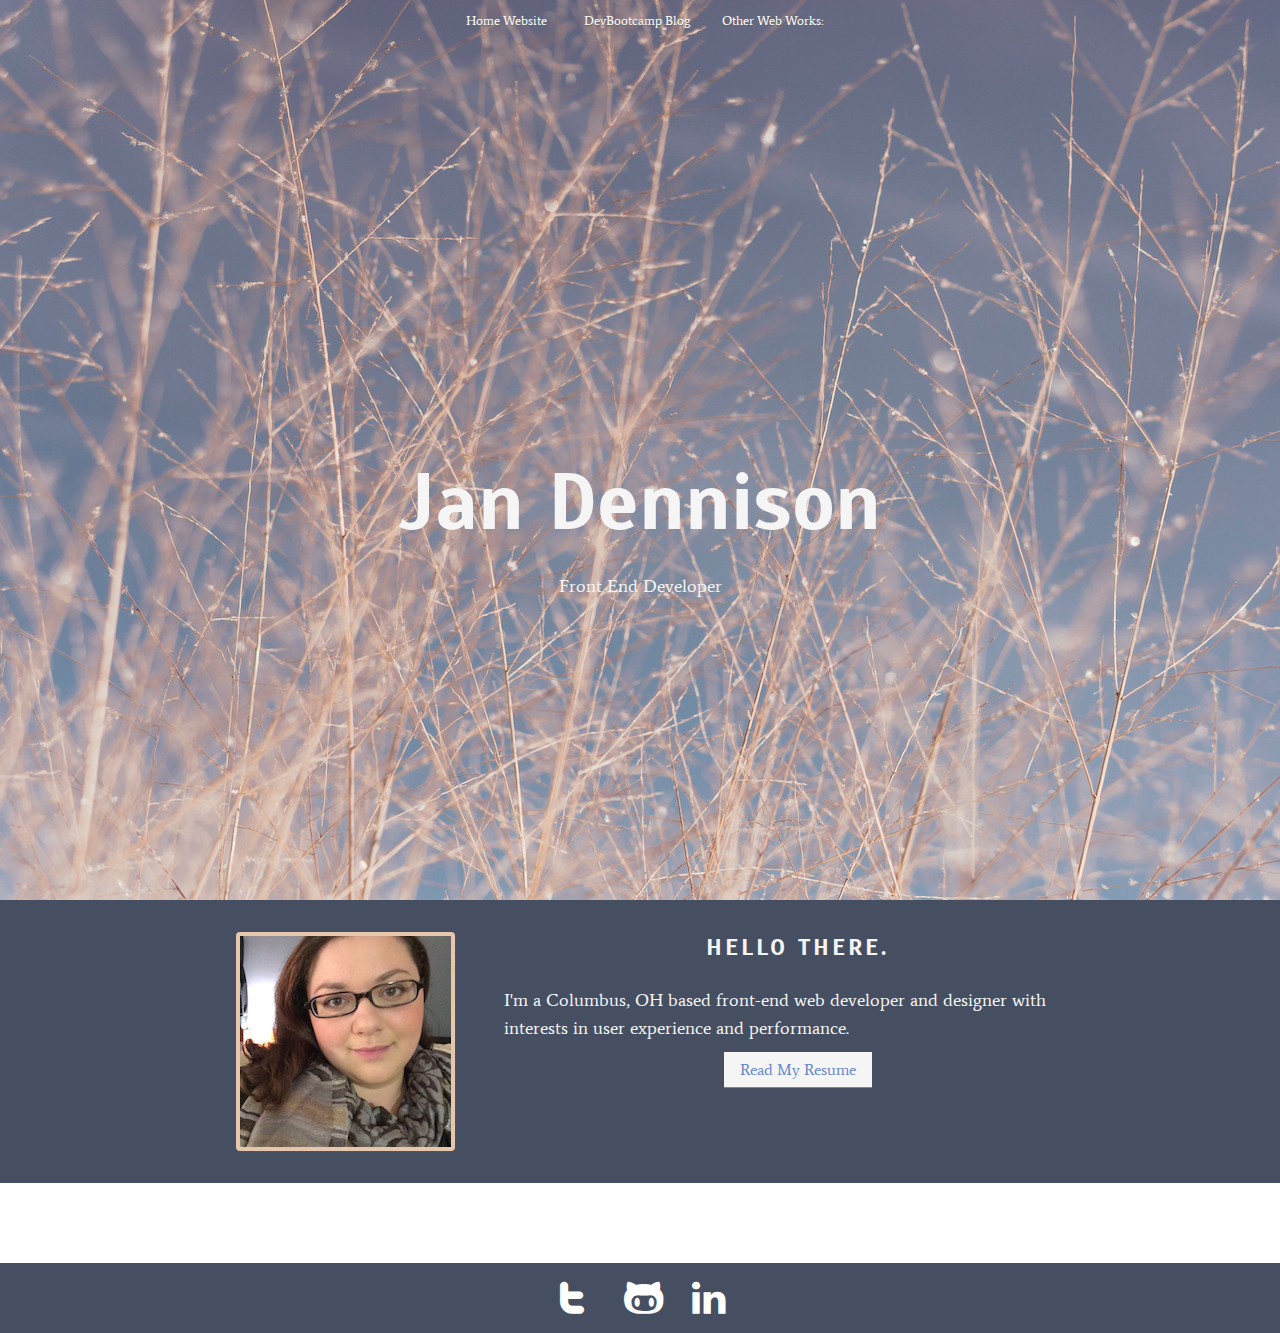
<file: index.html>
<!DOCTYPE html>
<html lang="en">
  <!-- Meta meta -->
  <head>
    <meta charset="utf-8">
    <title>Jan Dennison | Web Design and Developement</title>
    <meta name="viewport" content="width=device-width, initial-scale=1.0">
    <meta name="author" content="Jan Dennison">
    <meta name="robots" content="noodp, noydir">
    <meta name="description" content="Web development portfolio by Jan Dennison">
    <link rel="canonical" href="index.html">

    <!-- The Links -->
    <link rel="shortcut icon" href="favicon.ico">
    <link href="css/main.css" rel="stylesheet">

    <!-- Fonts -->
    <link href="http://fonts.googleapis.com/css?family=Numans|Scada:400,700" rel="stylesheet" type="text/css">
    <link href="http://fonts.googleapis.com/css?family=Average" rel="stylesheet" type="text/css">
    <link rel="stylesheet" href="css/fontello.css">

  </head>
  <body class="home">
    <header>
      <nav>
        <ul class="short">
          <li><a href="http://jannypie.github.io#intro">Introduction</a></li>
          <li><a href="http://jannypie.github.io#writings">Writings</a></li>
          <li><a href="http://jannypie.github.io#works">Works</a></li>
        </ul>
        <ul class="expanded">
          <li><a href="http://jannypie.github.io">Home Website</a></li>
          <li><a href="http://jannypie.github.io/blog">DevBootcamp Blog</a></li>
          <li>Other Web Works:
            <ul>
              <li><a href="http://codepen.io/jannypie/pen/kbdDg" title="Taj Majal code sample on codepen">Pure CSS Taj Mahal</a></li>
              <li><a href="http://codepen.io/jannypie/pen/lFysn" title="Bridge code sample on codepen">Pure CSS Golden Gate</a></li>
              <li><a href="http://codepen.io/jannypie/pen/DcHdo" title="Quizzie in CSS/JS">Quizzie in CSS/JS</a></li>
            </ul>
          </li>
        </ul>
      </nav>
      <h1>
        <a href="http://jannypie.github.io" rel="bookmark" title="Website for Jan Dennison">Jan Dennison</a>
      </h1>
      <p>Front End Developer</p>
    </header>
    <aside id="intro">
      <div class="container">
        <img class="noborder" src="images/portrait.jpg" alt="Photo of Jan">
        <div>
          <h2>Hello there.</h2>
          <p class="excerpt">I'm a Columbus, OH based front-end web developer and designer with interests in user experience and performance.</p>
          <p></p>
          <a class="resume-link" href="resume.html" title="Text resume">Read My Resume</a>
          <!-- <p>This site is designed to be <strong>responsive</strong>, <strong>HTML5</strong> validated, <strong>CSS validated</strong>, optimized for <strong>accessibility</strong>, with minimal <strong>JavaScript</strong> enhancements.</p> -->
        </div>
      </div>
    </aside>
    <main class="container">
     <!-- <section>
        <div class="card">
            <div class="card__image__title">
              <div class="card__image">
                <img src="images/anf/pdp-small.png" alt="Responsive product page">
              </div>
              <p class="card__title">Prototype responsive transitions from mobile to desktop</p>
              <h4>Abercrombie &amp; Fitch</h4>
            </div>
            <aside class="card__aside">
              <h3>Prototype Responsive Transition From Mobile to Desktop</h3>
              <p>Challenge:</p>
              <p>Prototype combining existing (separate) mobile and desktop code bases into a single, responsive design for major elements of the website, such as the header and product page.</p>
              <video src="images/anf/rwd-header.mp4" controls></video>
              <p>Lessons Learned:</p>
              <p>Prototyping from existing code bases was made easier by selecting the most complex view (desktop) and minimizing the screen until the layout broke. Next, observing the smallest screen for key points that would make sense to transition to more information - for example, getting rid of the hamburger icon as soon as main gender categories had space.</p>
              <p>Because of the extensive CSS bases for each site, it helped most to break the CSS up starting with desktop CSS, and then identifying code changes for increasingly smaller breakpoints. However, I then flipped the code blocks, starting with the mobile and adding CSS as the viewport increased in size, so that the CSS had a mobile-first approach.</p>
            </aside>
        </div>
        <div class="card">
            <div class="card__image__title">
              <div class="card__image">
                <img src="images/anf/2014-jeans-guide-desktop.jpg" alt="Summer 2014 Jeans Guide">
              </div>
              <p class="card__title">Interactive Jeans Guide Experience</p>
              <h4>Abercrombie &amp; Fitch</h4>
            </div>
            <aside class="card__aside">
              <h3>Interactive Jeans Guide Experience</h3>
              <p>Challenge:</p>
              <p>Create engaging interaction with featured jeans products for back-to-school marketing initiatives.</p>
              <p>Lessons Learned:</p>
              <p>Worked closely with designer and UX prototyper to develop appraoches </p>
            </aside>
        </div>
        <div class="card">
            <div class="card__image__title">
              <div class="card__image">
                <img src="images/anf/2014-anf-parallax.jpg" alt="Responsive product page">
              </div>
              <p class="card__title">Weather Warrior Interactive Experience</p>
              <h4>Abercrombie &amp; Fitch</h4>
            </div>
            <aside class="card__aside">
              <h3>Prototype Responsive Transition From Mobile to Desktop</h3>
              <p>Challenge:</p>
              <p>I'm a Columbus, OH based front-end web developer and designer with interests in user experience and performance.</p>
              <p>Lessons Learned:</p>
              <p>I'm a Columbus, OH based front-end web developer and designer with interests in user experience and performance.</p>
            </aside>
        </div>
        <div class="card">
            <div class="card__image__title">
              <div class="card__image">
                <img src="images/anf/ANF-Desktop-Checkout.jpg" alt="Responsive product page">
              </div>
              <p class="card__title">Skin website components to align with new branding</p>
              <h4>Abercrombie &amp; Fitch</h4>
            </div>
            <aside class="card__aside">
              <h3>Prototype Responsive Transition From Mobile to Desktop</h3>
              <p>Challenge:</p>
              <p>I'm a Columbus, OH based front-end web developer and designer with interests in user experience and performance.</p>
              <p>Lessons Learned:</p>
              <p>I'm a Columbus, OH based front-end web developer and designer with interests in user experience and performance.</p>
            </aside>
        </div>
        <div class="card">
            <div class="card__image__title">
              <div class="card__image">
                <img src="images/anf/anf-gg.png" alt="Responsive product page">
              </div>
              <p class="card__title">Abercrombie &amp; Fitch <br/>Winter Gift Guide</p>
              <h4>Abercrombie &amp; Fitch</h4>
            </div>
            <aside class="card__aside">
              <h3>Prototype Responsive Transition From Mobile to Desktop</h3>
              <p>Challenge:</p>
              <p>I'm a Columbus, OH based front-end web developer and designer with interests in user experience and performance.</p>
              <p>Lessons Learned:</p>
              <p>I'm a Columbus, OH based front-end web developer and designer with interests in user experience and performance.</p>
            </aside>
        </div>
        <div class="card">
            <div class="card__image__title">
              <div class="card__image">
                <img src="images/anf/anf-ghcozy.png" alt="Responsive product page">
              </div>
              <p class="card__title">Gilly Hicks Cozy Gift Guide</p>
              <h4>Abercrombie &amp; Fitch</h4>
            </div>
            <aside class="card__aside">
              <h3>Prototype Responsive Transition From Mobile to Desktop</h3>
              <p>Challenge:</p>
              <p>I'm a Columbus, OH based front-end web developer and designer with interests in user experience and performance.</p>
              <p>Lessons Learned:</p>
              <p>I'm a Columbus, OH based front-end web developer and designer with interests in user experience and performance.</p>
            </aside>
        </div>
        <div class="card">
            <div class="card__image__title">
              <div class="card__image">
                <img src="images/anf/anf-ww.png" alt="Responsive product page">
              </div>
              <p class="card__title">Weather Warrior Interactive Experience</p>
              <h4>Abercrombie &amp; Fitch</h4>
            </div>
            <aside class="card__aside">
              <h3>Prototype Responsive Transition From Mobile to Desktop</h3>
              <p>Challenge:</p>
              <p>I'm a Columbus, OH based front-end web developer and designer with interests in user experience and performance.</p>
              <p>Lessons Learned:</p>
              <p>I'm a Columbus, OH based front-end web developer and designer with interests in user experience and performance.</p>
            </aside>
        </div>
      </section> -->
    </main><!-- /container -->
    <footer>
      <a class="icon-twitter social" href="http://twitter.com/jannypie"><span class="accessible">Twitter</span></a> <a class="icon-github social" href="http://github.com/jannypie"><span class="accessible">GitHub</span></a> <a class="icon-linkedin social" href="http://linkedin.com/in/jldennison/"><span class="accessible">LinkedIn</span></a>
    </footer>

    <!-- The jQuery and scripts -->
    <script type="text/javascript" src="js/jquery-1.9.1.min.js"></script>
    <script type="text/javascript" src="js/main.js"></script>
  </body>
</html>
</file>
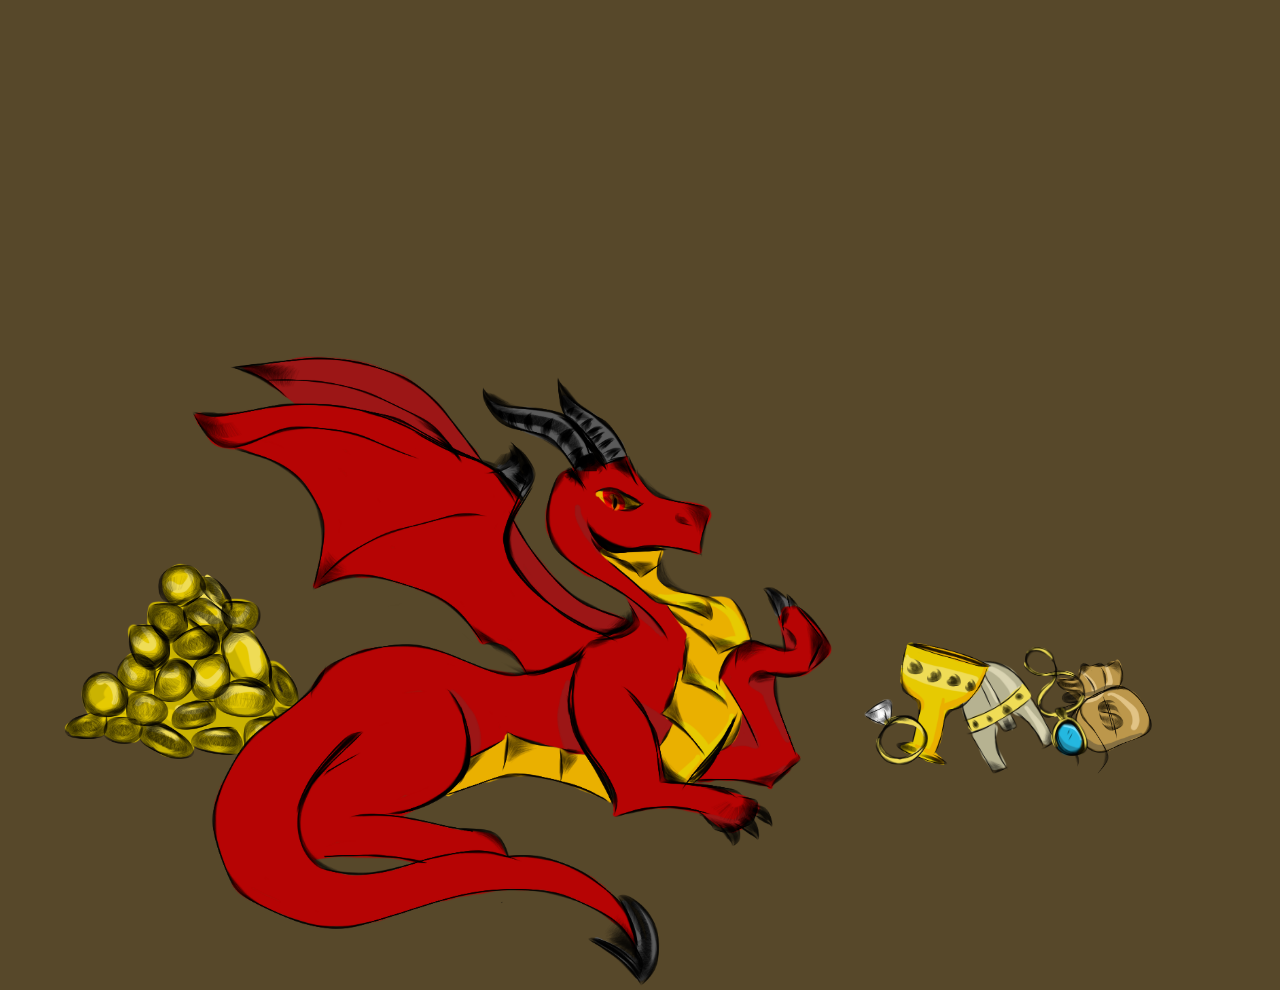
<file: dragon_game.html>
<!DOCTYPE html>
<html lang="en">
  <!-- Meta meta -->
  <head>
    <meta charset="utf-8">
    <title>Jan Dennison | Web Design and Developement</title>
    <meta name="viewport" content="width=device-width, initial-scale=1.0">
    <meta name="author" content="Jan Dennison">
    <meta name="robots" content="noodp, noydir">
    <meta name="description" content="Web development portfolio by Jan Dennison">
    <link rel="canonical" href="index.html">

    <!-- The Links -->
    <link rel="shortcut icon" href="favicon.ico">
    <link href="css/main.css" rel="stylesheet">
    <link href="css/dragon_game.css" rel="stylesheet">

    <!-- Fonts -->
    <link href="http://fonts.googleapis.com/css?family=Numans|Scada:400,700" rel="stylesheet" type="text/css">
    <link href="http://fonts.googleapis.com/css?family=Average" rel="stylesheet" type="text/css">
    <link rel="stylesheet" href="css/fontello.css">

  </head>
  <body>
    <div class="cave">
      <div class="hoard">
          <img class="coins" src="images/dragon_game/coins.png" alt="">
      </div>
      <div class="character">
        <div class="fire-wrap">
          <img class="dragon" src="images/dragon_game/dragon.png" alt="">
          <img class="fire" src="images/dragon_game/fire.png" alt="">
        </div>
      </div>
      <div class="pile">
        <img class="item armor"src="images/dragon_game/armor.png" alt="">
        <img class="item chalice"src="images/dragon_game/Chalice.png" alt="">
        <img class="item coinpurse"src="images/dragon_game/coinpurse.png" alt="">
        <img class="item necklace"src="images/dragon_game/necklace.png" alt="">
        <img class="item ring"src="images/dragon_game/ring.png" alt="">
      </div>
    </div>
    <!-- The jQuery and scripts -->
    <script type="text/javascript" src="js/jquery-1.9.1.min.js"></script>
    <script type="text/javascript" src="js/main.js"></script>
    <script type="text/javascript" src="js/dragon_game.js"></script>
  </body>
</html>
</file>
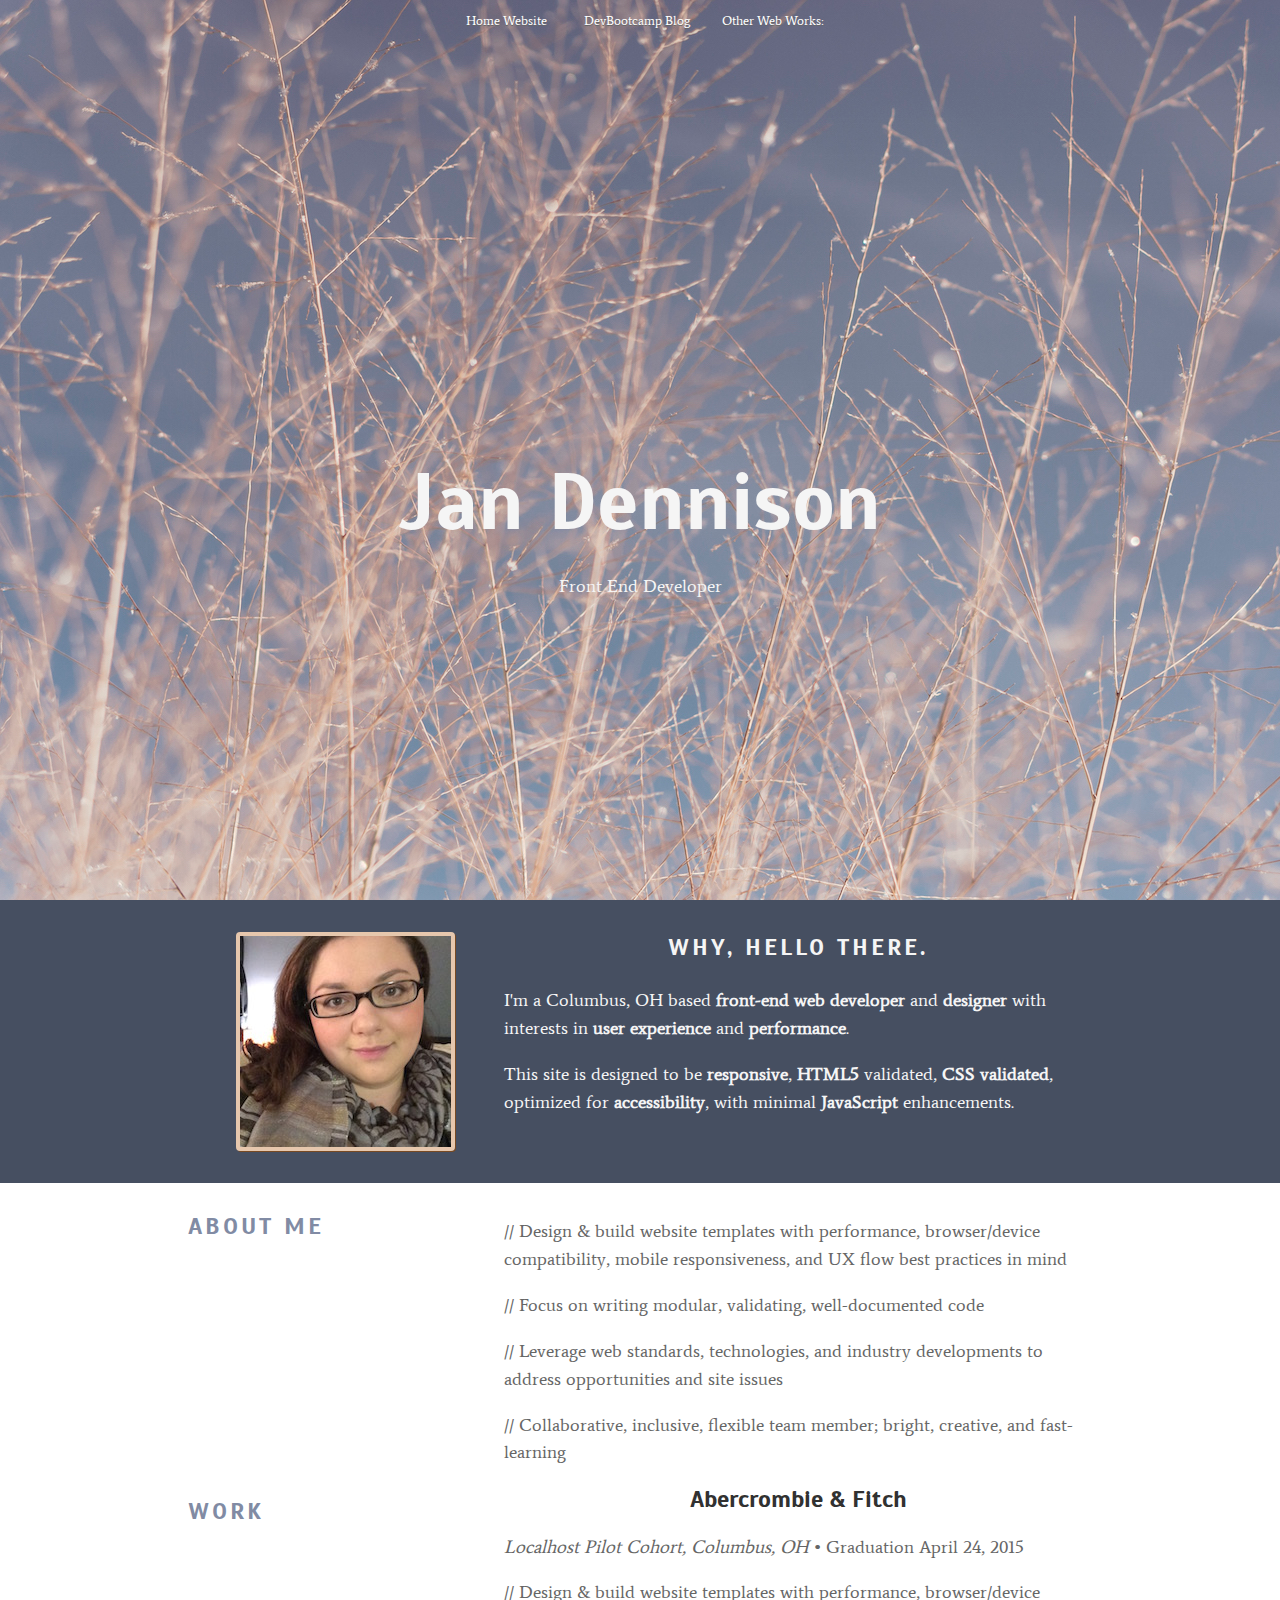
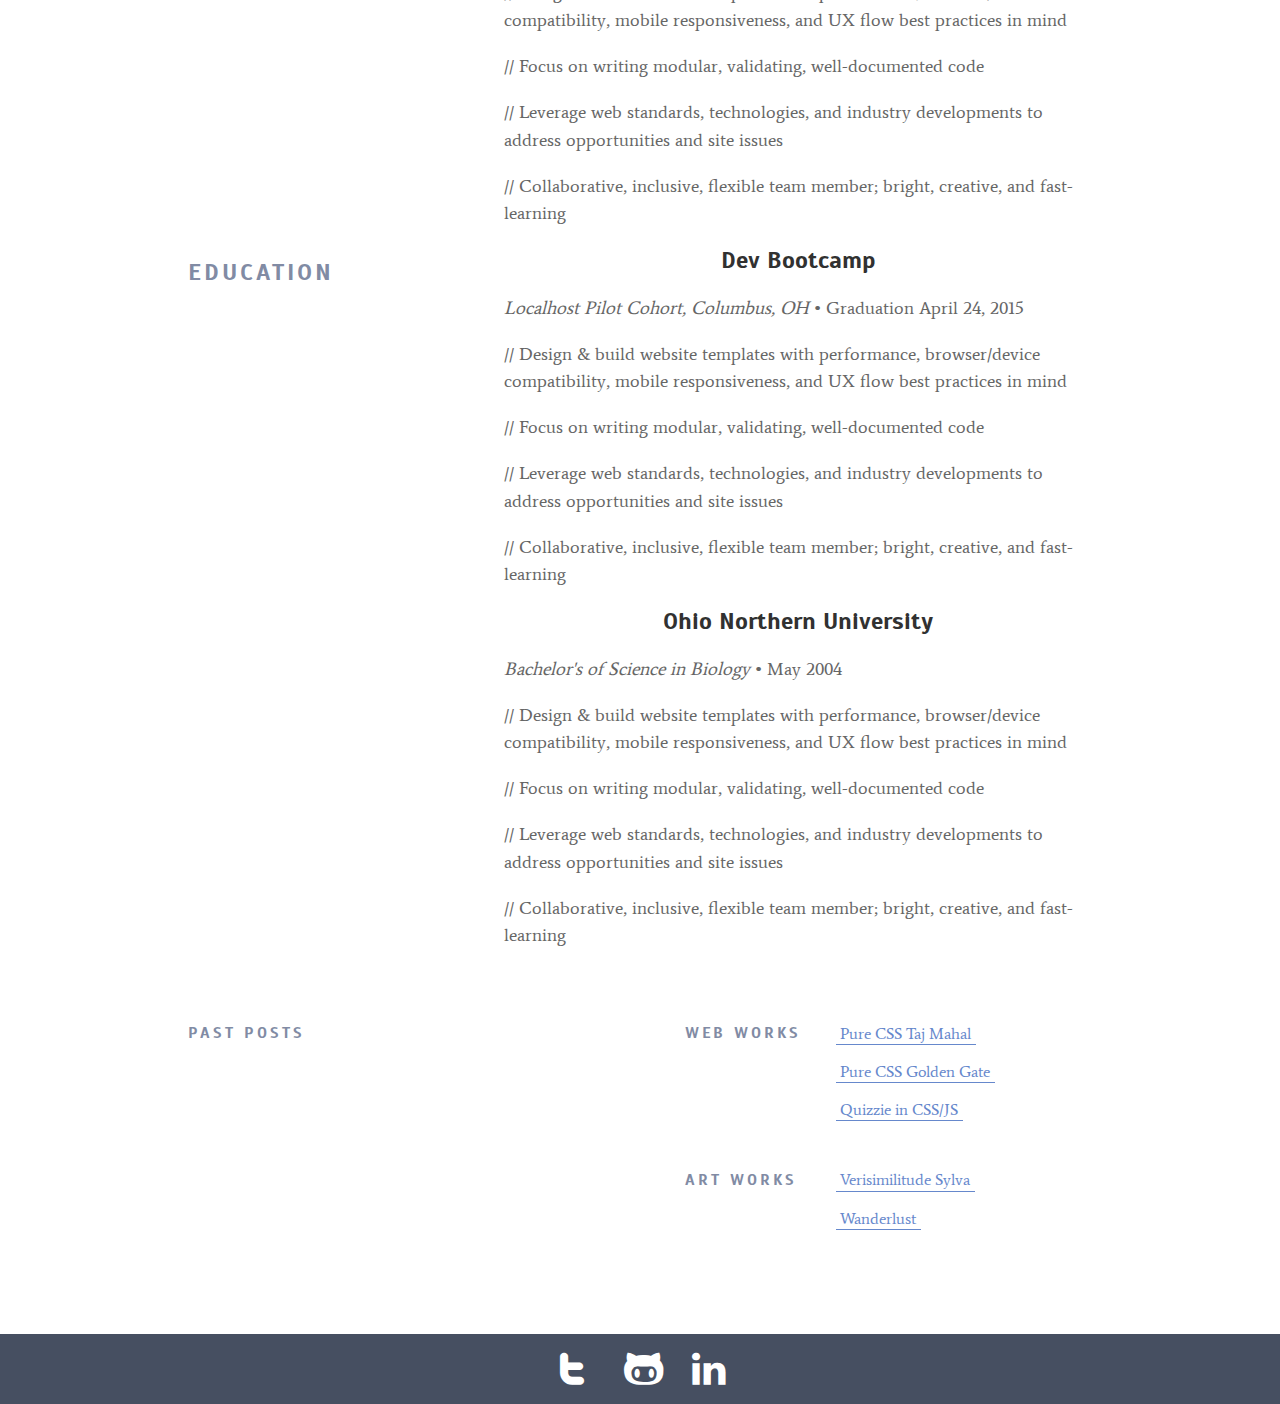
<file: resume.html>
<!DOCTYPE html>
<html lang="en">
  <!-- Meta meta -->
  <head>
    <meta charset="utf-8">
    <title>Jan Dennison | Web Design and Developement</title>
    <meta name="viewport" content="width=device-width, initial-scale=1.0">
    <meta name="author" content="Jan Dennison">
    <meta name="robots" content="noodp, noydir">
    <meta name="description" content="Web development portfolio by Jan Dennison">
    <link rel="canonical" href="index.html">

    <!-- The Links -->
    <link rel="shortcut icon" href="favicon.ico">
    <link href="css/main.css" rel="stylesheet">

    <!-- Fonts -->
    <link href="http://fonts.googleapis.com/css?family=Numans|Scada:400,700" rel="stylesheet" type="text/css">
    <link href="http://fonts.googleapis.com/css?family=Average" rel="stylesheet" type="text/css">
    <link rel="stylesheet" href="css/fontello.css">

  </head>
  <body class="home">
    <header>
      <nav>
        <ul class="short">
          <li><a href="http://jannypie.github.io#intro">Introduction</a></li>
          <li><a href="http://jannypie.github.io#writings">Writings</a></li>
          <li><a href="http://jannypie.github.io#works">Works</a></li>
        </ul>
        <ul class="expanded">
          <li><a href="http://jannypie.github.io">Home Website</a></li>
          <li><a href="http://jannypie.github.io/blog">DevBootcamp Blog</a></li>
          <li>Other Web Works:
            <ul>
              <li><a href="http://codepen.io/jannypie/pen/kbdDg" title="Taj Majal code sample on codepen">Pure CSS Taj Mahal</a></li>
              <li><a href="http://codepen.io/jannypie/pen/lFysn" title="Bridge code sample on codepen">Pure CSS Golden Gate</a></li>
              <li><a href="http://codepen.io/jannypie/pen/DcHdo" title="Quizzie in CSS/JS">Quizzie in CSS/JS</a></li>
            </ul>
          </li>
        </ul>
      </nav>
      <h1>
        <a href="http://jannypie.github.io" rel="bookmark" title="Website for Jan Dennison">Jan Dennison</a>
      </h1>
      <p>Front End Developer</p>
    </header>
    <aside id="intro">
      <div class="container">
        <img class="noborder" src="images/portrait.jpg" alt="Photo of Jan">
        <div>
          <h2>Why, hello there.</h2>
          <p class="excerpt">I'm a Columbus, OH based <strong>front-end web developer</strong> and <strong>designer</strong> with interests in <strong>user experience</strong> and <strong>performance</strong>.</p>
          <p>This site is designed to be <strong>responsive</strong>, <strong>HTML5</strong> validated, <strong>CSS validated</strong>, optimized for <strong>accessibility</strong>, with minimal <strong>JavaScript</strong> enhancements.</p>
        </div>
      </div>
    </aside>
    <main class="container">
      <section class="column-me">
        <h2 id="writings">About Me</h2>
        <div>
          <p>&#47;&#47; Design & build website templates with performance, browser/device compatibility, mobile responsiveness, and UX flow best practices in mind</p>
          <p>&#47;&#47; Focus on writing modular, validating, well-documented code</p>
          <p>&#47;&#47; Leverage web standards, technologies, and industry developments to address opportunities and site issues</p>
          <p>&#47;&#47; Collaborative, inclusive, flexible team member; bright, creative, and fast-learning</p>
        </div>
      </section>
      <section class="column-me">
        <h2 id="writings">Work</h2>
        <div>
          <h3>Abercrombie &amp; Fitch</h3>
          <p class="info"><em>Localhost Pilot Cohort, Columbus, OH </em> <span>•</span> <span class="date">Graduation April 24, 2015</span></p>
          <p>&#47;&#47; Design & build website templates with performance, browser/device compatibility, mobile responsiveness, and UX flow best practices in mind</p>
          <p>&#47;&#47; Focus on writing modular, validating, well-documented code</p>
          <p>&#47;&#47; Leverage web standards, technologies, and industry developments to address opportunities and site issues</p>
          <p>&#47;&#47; Collaborative, inclusive, flexible team member; bright, creative, and fast-learning</p>
        </div>
      </section>
      <section class="column-me">
        <h2 id="writings">Education</h2>
        <div>
          <h3>Dev Bootcamp</h3>
          <p class="info"><em>Localhost Pilot Cohort, Columbus, OH </em> <span>•</span> <span class="date">Graduation April 24, 2015</span></p>
          <p>&#47;&#47; Design & build website templates with performance, browser/device compatibility, mobile responsiveness, and UX flow best practices in mind</p>
          <p>&#47;&#47; Focus on writing modular, validating, well-documented code</p>
          <p>&#47;&#47; Leverage web standards, technologies, and industry developments to address opportunities and site issues</p>
          <p>&#47;&#47; Collaborative, inclusive, flexible team member; bright, creative, and fast-learning</p>
          <h3>Ohio Northern University</h3>
          <p class="info"><em>Bachelor's of Science in Biology </em> <span>•</span> <span class="date">May 2004</span></p>
          <p>&#47;&#47; Design & build website templates with performance, browser/device compatibility, mobile responsiveness, and UX flow best practices in mind</p>
          <p>&#47;&#47; Focus on writing modular, validating, well-documented code</p>
          <p>&#47;&#47; Leverage web standards, technologies, and industry developments to address opportunities and site issues</p>
          <p>&#47;&#47; Collaborative, inclusive, flexible team member; bright, creative, and fast-learning</p>
        </div>
      </section>
      <aside class="sidebar column-me">
        <section>
          <h4>Past Posts</h4>
          <div class="teasers">
          </div><!-- end teasers row -->
        </section>
        <section id="works">
          <h4>Web Works</h4>
            <ul>
              <li><a href="http://codepen.io/jannypie/pen/kbdDg" title="Taj Majal code sample on codepen">Pure CSS Taj Mahal</a></li>
              <li><a href="http://codepen.io/jannypie/pen/lFysn" title="Bridge code sample on codepen">Pure CSS Golden Gate</a></li>
              <li><a href="http://codepen.io/jannypie/pen/DcHdo" title="Quizzie in CSS/JS">Quizzie in CSS/JS</a></li>
            </ul>
          <h4>Art Works</h4>
            <ul>
              <li><a href="/art-portfolio/verisimilitude-sylva/">Verisimilitude Sylva</a></li>
              <li><a href="/art-portfolio/wanderlust/">Wanderlust</a></li>
            </ul>
        </section>
      </aside>
    </main><!-- /container -->
    <footer>
      <a class="icon-twitter social" href="http://twitter.com/jannypie"><span class="accessible">Twitter</span></a> <a class="icon-github social" href="http://github.com/jannypie"><span class="accessible">GitHub</span></a> <a class="icon-linkedin social" href="http://linkedin.com/in/jldennison/"><span class="accessible">LinkedIn</span></a>
    </footer>

    <!-- The jQuery and scripts -->
    <script type="text/javascript" src="js/jquery-1.9.1.min.js"></script>
    <script type="text/javascript" src="js/main.js"></script>
  </body>
</html>
</file>
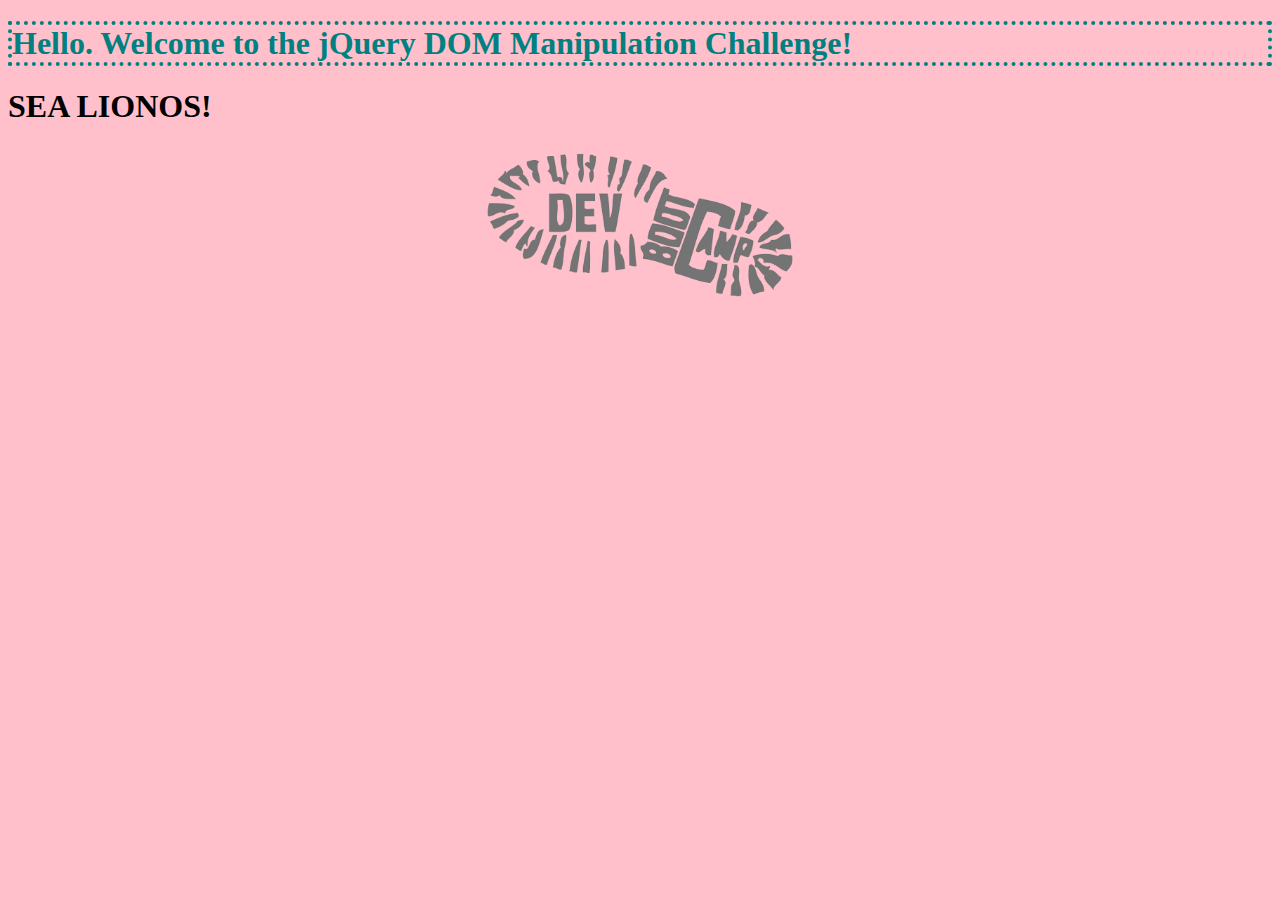
<file: jquery-challenge/jquery_example.html>
<!DOCTYPE html>
<html>
<head>
  <title>DOM manipulation with jQuery</title>

  <!-- Add a link to jQuery CDN here script here -->
  <script src="http://ajax.googleapis.com/ajax/libs/jquery/1.11.1/jquery.min.js"></script>
  <script type="text/javascript" src="jquery_example.js"></script>
</head>
<body>
  <h1> Hello. Welcome to the jQuery DOM Manipulation Challenge! </h1>
  <div class="mascot">
    <h1> My DBC Mascot </h1>
    <img src="dbc_logo.png">
  </div>

</body>
</html>
</file>
<file: css/main.css>
* {
  box-sizing: border-box;
  -webkit-box-sizing: border-box;
  -moz-box-sizing: border-box;
}

/* ==========================================================================
   Modern Stylesheet
   Author: Jan Dennison
   Created: July 2013
   ========================================================================== */

/*  Basics
    ============================ */
body {
  color: #666;
  /*font-family: 'Numans', sans-serif;*/
  font-family: 'Average', serif;
  margin: 0;
}

.float-right {
  float: right;
  margin-left: 1em;
  margin-bottom: 1em;
}
.float-left {
  float: left;
  margin-right: 1em;
  margin-bottom: 1em;
}
.float-center {
  clear: both;
  margin: 0 auto;
  display: block;
}

/*  Base Typography
    ============================ */
p {
  font-size: 1.15em;
  line-height: 1.5em;
  text-align: left;
}
a, a:visited {
  color: #6688CC;
  text-decoration: none;
  padding: 0.1em 0.3em;
  -webkit-transition: background-color 500ms ease-out, color 500ms ease-out;
  -moz-transition: background-color 500ms ease-out, color 500ms ease-out;
  -o-transition: background-color 500ms ease-out, color 500ms ease-out;
  transition: background-color 500ms ease-out, color 500ms ease-out;
  border-bottom: 1px solid;
}
  a:hover, a:active {
    text-decoration: none;

    background-color: #6688CC;
    color: #fff;
}
h1,h2,h3,h4,h5,h6,
h1 a, h2 a, h3 a, h4 a, h5 a, h6 a {
  font-family: 'Scada', sans-serif;
  font-weight: 700;
  margin: 0 0 0.25em 0;
}
  h1, h1 a, h1 a:visited {
    color: #777799;

    -webkit-transition: background-color 500ms ease-out, color 500ms ease-out;   -moz-transition: background-color 500ms ease-out, color 500ms ease-out;   -o-transition: background-color 500ms ease-out, color 500ms ease-out;   transition: font-size 500ms ease-out, letter-spacing 500ms ease-out;
}
  h2 {
    letter-spacing: 3px;
    font-size: 1.5em;
    text-align: center;
    text-transform: uppercase;
  }
  h2 {
    color: #818ba4;
    /* border-bottom: 2px solid #818ba4; */
    padding-bottom: 6px;
    /* display: inline-block; */
    margin: 0 auto;
    text-align: center;
  }
  h2 a, h2 a:visited {
    color: #818ba4;
  }
  p + h2 {
    margin-top: 2em;
  }
  h3 {
    text-align: center;
    font-size: 1.5em;
    color: #313131;
  }
  h3 a, h3 a:visited {
    color: #313131;
  }
  h4, h5, h6,
  h4 a, h5 a, h6 a {
    color: #313131;
  }
  h4 {
    color: #818ba4;
    margin-top: 0.5em;
    text-transform: uppercase;
    letter-spacing: 3px;

    clear: both;
}
ul {
  text-align: left;
}
/* Special Typography */
header a, header a:visited {
  color: whitesmoke;
  border-bottom: 0;
}
header a:hover, nav a:hover {
  text-decoration: none;
  background-color: transparent;
}
header h1 {
  margin-top: 35%;
  font-size: 3em;
  /* mix-blend-mode: screen; */
}
.post header h1, .page header h1 {
  margin-top: 15%;
  font-size: 3em;
  mix-blend-mode: screen;
}
.meta {
  font-size: 0.9em;
  color: #6E7881;
  display: block;
  text-align: center;
}
/* CARDS */
.card {
  display: inline-block;
  margin: 1em 0.5em;
  padding: 1em;
  background: #f5f2f0;
  box-shadow: 1px 1px 2px gray;
  float: left;
  width: 17em;
  height: 21em;
  transition: width 0.5s linear, height 0.5s linear;
   -moz-transition: width 0.5s linear, height 0.5s linear;
   -webkit-transition: width 0.5s linear, height 0.5s linear;
}
.card__image__title {
  display: inline-block;
  max-width: 17em;
}
.card .card__image {
  margin: 0;
  height: 15em;
  width: 15em;
  overflow: hidden;
    transition: height 0.5s linear, opacity 0.5s linear;
   -moz-transition: height 0.5s linear, opacity 0.5s linear;
   -webkit-transition: height 0.5s linear, opacity 0.5s linear;
   opacity: 0.7;
}
.card .card__image:hover,
.card.active .card__image {
  opacity: 1;
}
.card .card__title {
  font-family: 'Scada', sans-serif;
  font-weight: 700;
  margin: 0 0 0.25em 0;
  color: #313131;
  font-size: 1em;
  text-align: center;
  line-height: 1.25;
}
.card .card__aside {
  display: inline-block;
  border-top: 1px solid gray;
  margin-top: 1em;
  padding-top: 1em;
  opacity: 0;
  transition: opacity 1s ease-in-out 0.5s;
   -moz-transition: opacity 1s ease-in-out 0.5s;
   -webkit-transition: opacity 1s ease-in-out 0.5s;
   width: 0;
   height: 0;
   overflow: hidden;
}
.card.active {
  clear: left;
  height: 100%;
  padding-top: 2em;
}
.card.active + .card {
  clear: left;
}
.card.active .card__image__title {
  float: left;
}
.card.active .card__image {
  height: auto;
}
.card.active .card__aside {
  opacity: 1;
  height: auto;
  width: auto;
}

/*  Containers
    ============================ */
html, body {
  height: 100%;
}
header,nav,.container,footer {
  width: 100%;
  padding: 1em;
  text-align: center;
}
.container,footer {
  overflow: auto;
}
.container {
  max-width: 1000px;
  margin: 0 auto;
}
.container section, .container aside, footer img, footer aside {
  display: inline-block;
  vertical-align: top;
}
.container section {
  width: 100%;
}
.container aside {
  width: 100%;
}
.container aside section {
  display: inline-block;
  /* width: auto; */
}
header {
  background: #464f61;
  background: url(../images/blue-field-480.jpg);
/*  background-size: cover;*/
  color: whitesmoke;
  text-align: center;
  margin-top: 0;
  height: 100%;
  max-height: 450px;
  position: relative;
  overflow: hidden;
}
.page header, .post header {
  max-height: 50%;
}
article {
  overflow: auto;
  margin-bottom: 3em;
  padding: 1em 2em;
}
/*.home article {
  background: #f4f3f2;
}*/
.page article p, .post article p {
  text-align: left;
}
#intro, footer {
  background: #464f61;
  color: whitesmoke;
  margin: 3em 0;
  overflow: auto;
}
#intro {
  margin: 0;
  padding: 1em;
}
#intro h2 {
  color: whitesmoke;
}
#intro img {
  display: inline-block;
}
.resume-link {
  background: whitesmoke;
  padding: 0.5em 1em;
  margin: 1em 0;
}

footer img {
  width: 20%;
  margin-right: 5%;
}

footer aside {
  width: 65%;
}


#view-all-entries {
  margin: 3em auto;
}
.accessible {
    position: absolute;
    top: -99999px;
    left: -99999px;
}
/* ============================
Main Menu
=============================== */
nav {
    padding: 0;
    font-size: 0.8em;
}
nav ul {
    margin: 0;
    padding: 0;
    text-align: center;
}
nav ul, nav li {
  list-style: none;
  white-space: nowrap;
}
nav .expanded {
  display: none;
}
nav ul li ul {
  display: none;
  position: absolute;
  padding: 0;
  top: 3em;
  left: 0;
}
nav ul li:hover ul, nav ul li:focus ul {
  display: block;
}
nav li {
  background-color: transparent;
  display: inline-block;
  padding: 1em;
  position: relative;
    -webkit-transition: background-color 500ms ease-out;
    -moz-transition: background-color 500ms ease-out;
    -o-transition: background-color 500ms ease-out;
    transition: background-color 500ms ease-out;
}
nav li:hover {
  background: #464f61;
}
nav ul li ul li {
  float: left;
}
nav {
    position: absolute;
    top: 0;
    margin-left: -1em;
    z-index: 10;
}
nav li {
    background: transparent;
    color: white;

    text-shadow: 0 1px 0px #666;
}
nav a {
    color: white;
}

#works ul {
  list-style: none;
  margin: 0;
  padding: 0;
  margin-bottom: 2em;
}
#works li {
  padding: 0.5em;
  text-align: center;
  margin-bottom: .2em;
}
#works h5 {
  font-size: 1em;
  margin: 0;
}
.column-me h2, .column-me h4 {
  text-align: center;
  margin-top: 3em;
}
.column-me section {
  width: 100%;
}

/**
  Images
**/
img, video {
  max-width: 100%;
}

.swatch {
  max-height: 50px;
  max-width: 50px;
  margin: 5px;
}

.swatch.active {
  border: 1px solid #FF0051;
}
  .featuredthumb img, .teaserthumb img, .swatch img {
    min-height: 100%;
    padding: 0;
    margin: 0;
  }


.post-main-img {
  max-width: 100%;
  width: 99%;
}
.teaser {
  padding: 0.5em 1em 1em;
  position: relative;
  margin-bottom: 0.2em;
}

  .teaser .focal-point {
    overflow: hidden;
  }
  .teasers .post-thumb-img {
      width: 99%;
    }

code {
  background: #ddd;
  padding: 0.25em 0.5em;
  border: 1px solid silver;
}
pre code, blockquote {
  background: #ddd;
  padding: 1em;
  line-height: 1.5em;
  word-wrap:break-word;
  border: 1px solid silver;
  display: block;
  text-align: left;
  margin: 0;
}
blockquote {
  padding: 2.5em 1em;
  position: relative;
}
blockquote:before,blockquote:after {
  content: '"';
  display: block;
  font-size: 5em;
  font-color: silver;
  position: absolute;
  color: #aaa;
}
blockquote:before {
  top: 0.3em;
  left: 0.3em;
}
blockquote:after {
  top: 0.3em;
  right: 0.3em;
}
blockquote .meta, .post blockquote .meta {
  display: block;
  text-align: right;
  margin: 0;
}

/**
  Social Icons
**/
 footer a.social {
  color: #fff;
  border: 0;
  font-size: 2em;
}
 footer a.social:hover {
  text-decoration: none;
  color: #6688CC;
  background: transparent;
 }

/**
  Post Styles
**/

.newbie {
  display: block;
  width: 100%;
  background: #fff;
  padding: 0.5em 1em;
}

.toc {
  display: inline-block;
  float: right;
  margin-top: 50px;
  padding-bottom: 20px;
  text-align: right;
  width: 30%;
}
  .toc h1, .toc h2, .toc h3, .toc h4, .toc h5, .toc h6 {
    font-size: 0.8em;
  }

.featured-post {
  background: transparent;
      -webkit-transition: background-color 0.8s ease-in-out;
    -moz-transition: background-color 0.8s ease-in-out;
    -o-transition: background-color 0.8s ease-in-out;
    transition: background-color 0.8s ease-in-out;
}
.featured-post.inView {
  background: #f5f2f0;
}

/**
  Portfolio
**/

.portfolio ul {
  list-style: none;
  margin: 0;
  padding: 0;
  overflow: auto;
}
.frame {
  width: 228px;
  height: 296px;
  padding: 11px 14px;
  float: left;
  margin: 0;
  display: none;
}
  .frame:after {
    display: block;
    content: "";
    background: url(../portfolio/verisimilitude-sylva/img/frame.png) no-repeat;
    width: 228px;
    height: 296px;
    position: relative;
    top: -290px;
    left: -14px;
  }
#sylva img {
  width: 197px;
  height: 275px;
}

#wanderlust .focal-point {
  height: 200px;
  width: 200px;
}
#wanderlust li {
  float: left;
  margin: 10px;
}

/* Extras */
.geometric {
  width: 100%;
  height: 100%;
  position: absolute;
}
.shape {
  width: 71px;
  height: 71px;
  position: absolute;
  overflow: hidden;
  transform: rotate(45deg);
  /*border: 1px solid white;*/
}
.shape span {
  background-image: url(../images/blue-field-1600.jpg);
  background-repeat: no-repeat;
  display: block;
  width: 100px;
  height: 100px;
  margin: -14px auto auto -15px;
  transform: rotate(-45deg);
  opacity: 0.5;
}
.shape.one {  left: 50px;  top: 500px;}
.shape.one span { -webkit-filter: blur(1px) invert(0.2);}
.shape.two {  left: 100px;  top: 550px;}
.shape.two span { -webkit-filter: blur(2px) brightness(1.2);}
.shape.three {  left: 150px;  top: 600px;}
.shape.three span { -webkit-filter: blur(0px); background-color: #8189a0; background-blend-mode: multiply;}
.shape.four {  left: 200px;  top: 650px;}
.shape.four span { background-color: #D2D2D2; background-blend-mode: lighten; }
.shape.five {  left: 400px;  top: 650px;}
.shape.five span { -webkit-filter: blur(1px) brightness(1.2);}
.shape.six {  left: 200px;  top: 550px;}
.shape.six span { -webkit-filter: blur(2px) invert(0.2);}
.shape.seven {  left: 250px;  top: 600px;}
.shape.seven span { -webkit-filter: blur(0.5px) contrast(2);}
.shape.eight {  left: 250px;  top: 500px;}
.shape.eight span { -webkit-filter: blur(1px) contrast(2);}
.shape.nine {  left: 300px;  top: 550px;}
.shape.nine span { -webkit-filter: blur(1px) saturate(1.5);}
.shape.ten {  left: 350px;  top: 600px;}
.shape.ten span { -webkit-filter: blur(2px) contrast(2);}
.shape.eleven {  left: 50px;  top: 600px;}
.shape.eleven span {-webkit-filter: blur(1px)  saturate(1.5);}
.shape.twelve {  left: 100px;  top: 650px;}
.shape.twelve span {-webkit-filter: blur(1px) contrast(1.1);}


/* DBC BLOG STYLES
  ****************/
.dbc-blog h3, .dbc-blog h4, .dbc-blog p {
  margin: 0.25em 0;
  width: 100%;
}
header p, article.dbc-blog p {
  text-align: center;
}
/* ==========================================================================
   Media Queries
   ========================================================================== */
@media only screen and (min-width: 481px) {
  header {
    background: url(../images/blue-field-800.jpg);
  }
  .container aside section {
    width: 45%;
    display: inline-block;
    float: left;
    text-align: center;
  }
}
@media only screen and (min-width: 601px) {
  .card.active {
    width: 100%;
  }
  .card.active .card__aside {
    border: 0;
    margin-top: 0;
    padding-top: 0;
    width: 50%;
  }
}
/* Large screen */
@media only screen and (min-width: 801px) {
  header {
    max-height: 100%;
    background: url(../images/blue-field-1600.jpg);
  }
    header h1 {
        font-size: 5em;
    }
    nav .expanded {
      display: block;
    }
    nav .short {
      display: none;
    }
    .container, footer {
        padding: 1em 3em;
    }
    .home article {
        padding: 1em 3em;
    }
    .container p, .footer p {
      text-align: left;
    }
    #intro {
      margin: 0;
      padding: 1em;
    }
    #intro img {
      float: left;
      margin: auto 3em;
      border-color: rgb(230, 199, 173);
      border-width: 4px;
      border-style: solid;
      border-radius: 4px;
      box-shadow: 1px 1px rgb(120, 74, 35);
    }
    #intro img + div {
      display: inline-block;
      width: 65%;
    }
    #intro-cont {
      margin-bottom: 3em;
    }

    .column-me h2, .column-me h4 {
      float: left;
      vertical-align: top;
      display: inline-block;
      margin-top: 0.5em;
    }
    .column-me div, .column-me article, .column-me ul {
      width: 65%;
      float: right;
      display: inline-block;
      vertical-align: top;
    }

    .container aside section:nth-child(2) {
      margin-left: 10%;
    }
    .sidebar {
      margin-top: 3em;
    }
    #works li {
      text-align: left;
    }
    blockquote {
      padding: 1em 4em;
      position: relative;
    }
}
@media only screen and (min-width: 1601px) {
  header {
    background: url(/images/blue-field.jpg);
  }
}
/* ==========================================================================
   Print styles.
   Inlined to avoid required HTTP connection: h5bp.com/r
   ========================================================================== */

@media print {
    * {
        background: transparent !important;
        color: #000 !important; /* Black prints faster: h5bp.com/s */
        box-shadow: none !important;
        text-shadow: none !important;
    }

    a,
    a:visited {
        text-decoration: underline;
    }

    a[href]:after {
        content: " (" attr(href) ")";
    }

    abbr[title]:after {
        content: " (" attr(title) ")";
    }

    /*
     * Don't show links for images, or javascript/internal links
     */

    .ir a:after,
    a[href^="javascript:"]:after,
    a[href^="#"]:after {
        content: "";
    }

    pre,
    blockquote {
        border: 1px solid #999;
        page-break-inside: avoid;
    }

    thead {
        display: table-header-group; /* h5bp.com/t */
    }

    tr,
    img {
        page-break-inside: avoid;
    }

    img {
        max-width: 100% !important;
    }

    p,
    h2,
    h3 {
        orphans: 3;
        widows: 3;
    }

    h2,
    h3 {
        page-break-after: avoid;
    }
}
</file>
<file: css/fontello.css>
@font-face {
  font-family: 'fontello';
  src: url('../font/fontello.eot?72595335');
  src: url('../font/fontello.eot?72595335#iefix') format('embedded-opentype'),
       url('../font/fontello.woff?72595335') format('woff'),
       url('../font/fontello.ttf?72595335') format('truetype'),
       url('../font/fontello.svg?72595335#fontello') format('svg');
  font-weight: normal;
  font-style: normal;
}
/* Chrome hack: SVG is rendered more smooth in Windozze. 100% magic, uncomment if you need it. */
/* Note, that will break hinting! In other OS-es font will be not as sharp as it could be */
/*
@media screen and (-webkit-min-device-pixel-ratio:0) {
  @font-face {
    font-family: 'fontello';
    src: url('../font/fontello.svg?72595335#fontello') format('svg');
  }
}
*/
 
 [class^="icon-"]:before, [class*=" icon-"]:before {
  font-family: "fontello";
  font-style: normal;
  font-weight: normal;
  speak: none;
 
  display: inline-block;
  text-decoration: inherit;
  width: 1em;
  margin-right: .2em;
  text-align: center;
  /* opacity: .8; */
 
  /* For safety - reset parent styles, that can break glyph codes*/
  font-variant: normal;
  text-transform: none;
     
  /* fix buttons height, for twitter bootstrap */
  line-height: 1em;
 
  /* Animation center compensation - margins should be symmetric */
  /* remove if not needed */
  margin-left: .2em;
 
  /* you can be more comfortable with increased icons size */
  /* font-size: 120%; */
 
  /* Uncomment for 3D effect */
  /* text-shadow: 1px 1px 1px rgba(127, 127, 127, 0.3); */
}
 
.icon-twitter:before { content: '\e800'; } /* '' */
.icon-github:before { content: '\e801'; } /* '' */
.icon-linkedin:before { content: '\e802'; } /* '' */
</file>
<file: css/dragon_game.css>
body {
  background-color: #57482A;
}
img {
  border: 0;
}
.cave {
  width: 100%;
  height: 100%;
  position: relative;
}
.hoard,.pile {
  width: 50%;
  height: 100%;
  position: absolute;
  z-index: 1;
}
.character {
  width: 50%;
  height: 100%;
  position: absolute;
  z-index: 5;
  left: 40%;
  margin-left: -25%;
}
.pile {
  right: 0;
  z-index: 10;
}

/* objects*/
.coins {
  position: absolute;
  bottom: 15%;
  width: 40%;
  left: 10%;
}
.dragon {
  width: 100%;
  z-index: 1;
}
.armor, .chalice, .coinpurse {
  width: 15%;position: absolute;
}
.necklace, .ring {
  width: 10%;position: absolute;
}
.fire-wrap {
  position: absolute;
  bottom: -10%;
}
.fire {
  opacity: 0;
  width: 17.5%;
  right: 5%;
  bottom: 53%;
  position: absolute;
  z-index: 10;
}
.ring {
  bottom: 15%;
  left: 35%;
}
.necklace {
  bottom: 16%;
  right: 30%;
}
.armor {
  bottom: 14%;
  right: 35%;
}
.chalice {
  bottom: 15%;
  left: 40%;
}
.coinpurse {
  bottom: 14%;
  right: 20%;
}

/* scene */
.hoard {

}
</file>
